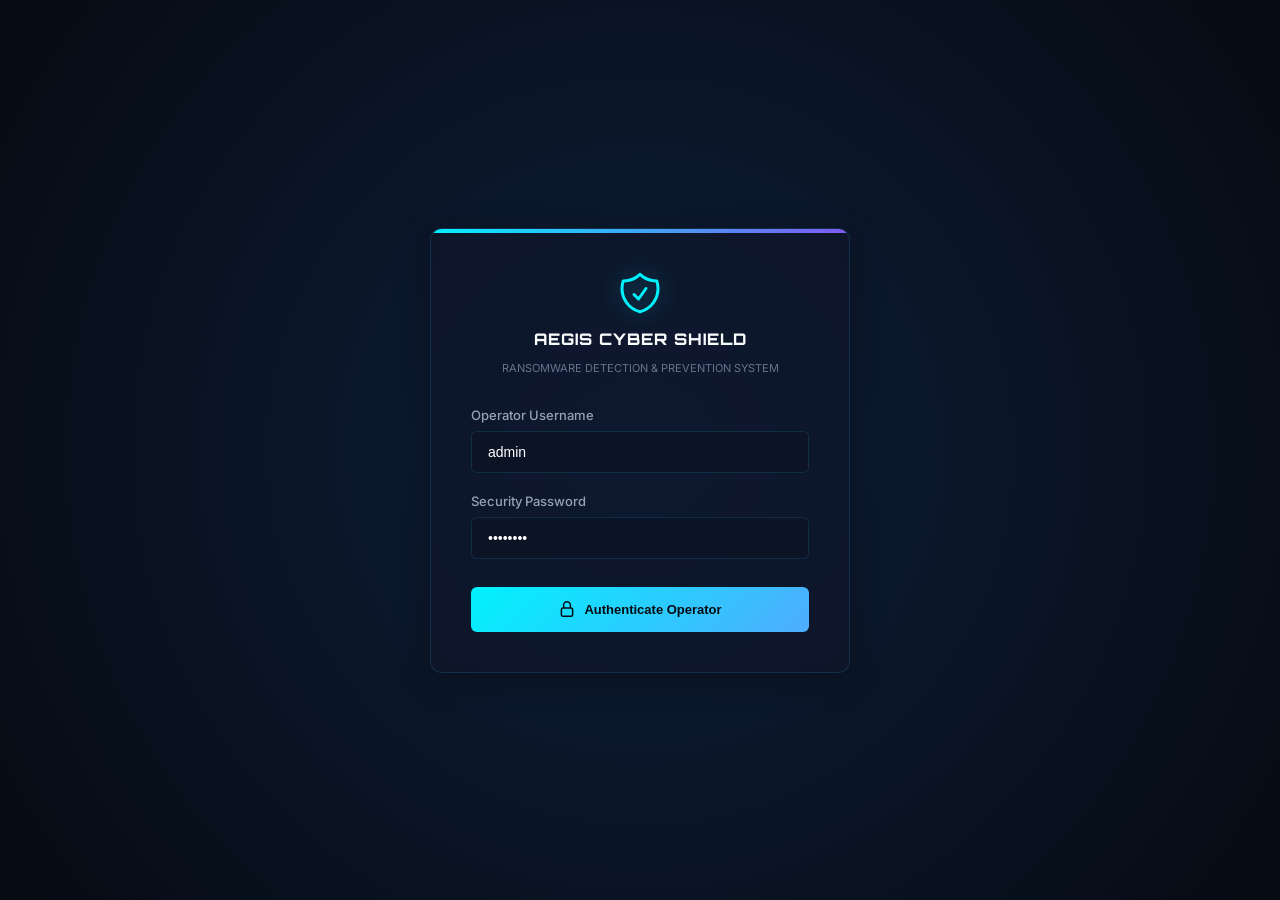
<file: frontend/index.html>
<!DOCTYPE html>
<html lang="en">
<head>
    <meta charset="UTF-8">
    <title>Aegis Shield Redirecting...</title>
    <script>
        // Redirect to login page first
        window.location.href = 'login.html';
    </script>
</head>
<body>
    <p>Redirecting to control dashboard...</p>
</body>
</html>
</file>
<file: frontend/css/styles.css>
/* Import high-tech fonts from Google Fonts */
@import url('https://fonts.googleapis.com/css2?family=Inter:wght@300;400;500;600;700&family=Orbitron:wght@400;600;800;900&display=swap');

:root {
    --bg-main: #060b13;
    --bg-sidebar: #0a1120;
    --bg-card: rgba(15, 23, 42, 0.6);
    --border-color: rgba(56, 189, 248, 0.15);

    --color-primary: #00f2fe;
    --color-primary-glow: rgba(0, 242, 254, 0.35);
    --color-secondary: #7f5af0;

    --color-safe: #10b981;
    --color-safe-glow: rgba(16, 185, 129, 0.25);

    --color-warning: #f59e0b;
    --color-warning-glow: rgba(245, 158, 11, 0.25);

    --color-danger: #ef4444;
    --color-danger-glow: rgba(239, 68, 68, 0.35);

    --text-primary: #f8fafc;
    --text-secondary: #94a3b8;
    --text-muted: #64748b;

    --sidebar-width: 260px;
    --header-height: 70px;
    --font-sans: 'Inter', sans-serif;
    --font-mono: 'Orbitron', sans-serif;
}

* {
    margin: 0;
    padding: 0;
    box-sizing: border-box;
}

body {
    background-color: var(--bg-main);
    color: var(--text-primary);
    font-family: var(--font-sans);
    min-height: 100vh;
    overflow-x: hidden;
}

/* Scrollbar Customization */
::-webkit-scrollbar {
    width: 6px;
    height: 6px;
}

::-webkit-scrollbar-track {
    background: var(--bg-main);
}

::-webkit-scrollbar-thumb {
    background: var(--border-color);
    border-radius: 3px;
}

::-webkit-scrollbar-thumb:hover {
    background: var(--color-primary);
}

/* Page Layout */
#app-layout {
    display: flex;
    min-height: 100vh;
}

/* Sidebar Styling */
.sidebar {
    width: var(--sidebar-width);
    background-color: var(--bg-sidebar);
    border-right: 1px solid var(--border-color);
    display: flex;
    flex-direction: column;
    position: fixed;
    height: 100vh;
    z-index: 100;
}

.sidebar-brand {
    padding: 24px;
    display: flex;
    align-items: center;
    gap: 12px;
    border-bottom: 1px solid var(--border-color);
}

.brand-icon {
    width: 32px;
    height: 32px;
    color: var(--color-primary);
    filter: drop-shadow(0 0 8px var(--color-primary-glow));
}

.brand-text {
    font-family: var(--font-mono);
    font-weight: 800;
    font-size: 14px;
    letter-spacing: 1px;
    background: linear-gradient(135deg, var(--color-primary), #4facfe);
    background-clip: text;
    -webkit-background-clip: text;
    -webkit-text-fill-color: transparent;
    text-transform: uppercase;
}

.sidebar-menu {
    list-style: none;
    padding: 24px 16px;
    display: flex;
    flex-direction: column;
    gap: 8px;
    flex-grow: 1;
}

.sidebar-item a {
    display: flex;
    align-items: center;
    gap: 16px;
    padding: 12px 16px;
    color: var(--text-secondary);
    text-decoration: none;
    font-size: 14px;
    font-weight: 500;
    border-radius: 8px;
    transition: all 0.3s ease;
}

.sidebar-item a:hover,
.sidebar-item.active a {
    color: #ffffff;
    background: rgba(56, 189, 248, 0.08);
    box-shadow: inset 3px 0 0 var(--color-primary);
}

.sidebar-item a svg {
    width: 20px;
    height: 20px;
    transition: transform 0.3s ease;
}

.sidebar-item a:hover svg,
.sidebar-item.active a svg {
    color: var(--color-primary);
    filter: drop-shadow(0 0 5px var(--color-primary-glow));
    transform: translateX(2px);
}

.sidebar-footer {
    padding: 20px;
    border-top: 1px solid var(--border-color);
}

.user-profile {
    display: flex;
    align-items: center;
    gap: 12px;
}

.avatar {
    width: 36px;
    height: 36px;
    border-radius: 50%;
    background: linear-gradient(135deg, var(--color-primary), var(--color-secondary));
    display: flex;
    align-items: center;
    justify-content: center;
    font-family: var(--font-mono);
    font-weight: bold;
    color: white;
}

.user-info {
    flex-grow: 1;
    overflow: hidden;
}

.user-name {
    font-size: 13px;
    font-weight: 600;
    color: #ffffff;
}

.user-role {
    font-size: 11px;
    color: var(--text-muted);
}

.btn-logout {
    background: transparent;
    border: none;
    color: var(--text-muted);
    cursor: pointer;
    transition: color 0.3s ease;
}

.btn-logout:hover {
    color: var(--color-danger);
}

/* Main Content Area */
.main-content {
    margin-left: var(--sidebar-width);
    flex-grow: 1;
    min-height: 100vh;
    display: flex;
    flex-direction: column;
}

/* Top Header */
.top-header {
    height: var(--header-height);
    border-bottom: 1px solid var(--border-color);
    padding: 0 32px;
    display: flex;
    align-items: center;
    justify-content: space-between;
    background-color: rgba(10, 17, 32, 0.4);
    backdrop-filter: blur(10px);
    position: sticky;
    top: 0;
    z-index: 90;
}

.page-title h1 {
    font-size: 20px;
    font-weight: 700;
    color: #ffffff;
    font-family: var(--font-mono);
}

.header-actions {
    display: flex;
    align-items: center;
    gap: 20px;
}

.system-badge {
    display: flex;
    align-items: center;
    gap: 8px;
    padding: 6px 12px;
    border-radius: 20px;
    font-size: 12px;
    font-weight: 600;
    font-family: var(--font-mono);
}

.system-badge.safe {
    background-color: rgba(16, 185, 129, 0.1);
    border: 1px solid var(--color-safe);
    color: var(--color-safe);
    box-shadow: 0 0 10px rgba(16, 185, 129, 0.15);
}

.system-badge.warning {
    background-color: rgba(245, 158, 11, 0.1);
    border: 1px solid var(--color-warning);
    color: var(--color-warning);
    box-shadow: 0 0 10px rgba(245, 158, 11, 0.15);
}

.system-badge.danger {
    background-color: rgba(239, 68, 68, 0.1);
    border: 1px solid var(--color-danger);
    color: var(--color-danger);
    box-shadow: 0 0 10px rgba(239, 68, 68, 0.25);
    animation: pulse 1.5s infinite alternate;
}

.badge-dot {
    width: 8px;
    height: 8px;
    border-radius: 50%;
    background-color: currentColor;
}

/* Content Container */
.content-body {
    padding: 32px;
    flex-grow: 1;
}

/* Glassmorphism Cards */
.card {
    background: var(--bg-card);
    border: 1px solid var(--border-color);
    border-radius: 12px;
    padding: 24px;
    box-shadow: 0 8px 32px 0 rgba(0, 0, 0, 0.3);
    backdrop-filter: blur(4px);
    transition: transform 0.3s ease, border-color 0.3s ease;
}

.card:hover {
    border-color: rgba(56, 189, 248, 0.35);
}

/* Statistics Grid */
.stats-grid {
    display: grid;
    grid-template-columns: repeat(auto-fit, minmax(220px, 1fr));
    gap: 24px;
    margin-bottom: 32px;
}

.stat-card {
    display: flex;
    flex-direction: column;
    justify-content: space-between;
}

.stat-header {
    display: flex;
    justify-content: space-between;
    align-items: center;
    color: var(--text-secondary);
    font-size: 13px;
    font-weight: 500;
}

.stat-icon {
    width: 24px;
    height: 24px;
    color: var(--color-primary);
}

.stat-card.danger .stat-icon {
    color: var(--color-danger);
}

.stat-card.safe .stat-icon {
    color: var(--color-safe);
}

.stat-value {
    margin-top: 16px;
    font-family: var(--font-mono);
    font-size: 32px;
    font-weight: 800;
    color: #ffffff;
}

/* Dashboard Layout Grid */
.dashboard-grid {
    display: grid;
    grid-template-columns: 2fr 1fr;
    gap: 24px;
}

.grid-col-full {
    grid-column: 1 / -1;
}

/* Section Headers */
.section-header {
    display: flex;
    justify-content: space-between;
    align-items: center;
    margin-bottom: 20px;
}

.section-title {
    font-size: 16px;
    font-weight: 700;
    color: #ffffff;
    font-family: var(--font-mono);
    display: flex;
    align-items: center;
    gap: 10px;
}

.section-title svg {
    width: 18px;
    height: 18px;
    color: var(--color-primary);
}

/* Custom Table Styling */
.table-container {
    overflow-x: auto;
    width: 100%;
}

.custom-table {
    width: 100%;
    border-collapse: collapse;
    text-align: left;
}

.custom-table th {
    padding: 14px 16px;
    font-size: 12px;
    font-weight: 600;
    color: var(--text-secondary);
    border-bottom: 1px solid var(--border-color);
    text-transform: uppercase;
    letter-spacing: 0.5px;
}

.custom-table td {
    padding: 14px 16px;
    font-size: 13px;
    color: var(--text-primary);
    border-bottom: 1px solid rgba(56, 189, 248, 0.05);
}

.custom-table tr:hover td {
    background-color: rgba(56, 189, 248, 0.03);
}

/* Badges for status and levels */
.badge {
    padding: 4px 8px;
    border-radius: 4px;
    font-size: 11px;
    font-weight: 600;
    font-family: var(--font-mono);
    display: inline-block;
}

.badge.level-critical,
.badge.status-detected {
    background-color: rgba(239, 68, 68, 0.1);
    color: var(--color-danger);
    border: 1px solid rgba(239, 68, 68, 0.3);
}

.badge.level-high,
.badge.status-blocked {
    background-color: rgba(245, 158, 11, 0.1);
    color: var(--color-warning);
    border: 1px solid rgba(245, 158, 11, 0.3);
}

.badge.level-medium {
    background-color: rgba(127, 90, 240, 0.1);
    color: #a78bfa;
    border: 1px solid rgba(127, 90, 240, 0.3);
}

.badge.level-low,
.badge.status-resolved {
    background-color: rgba(16, 185, 129, 0.1);
    color: var(--color-safe);
    border: 1px solid rgba(16, 185, 129, 0.3);
}

/* Button Component */
.btn {
    background: transparent;
    color: #ffffff;
    border: 1px solid var(--border-color);
    padding: 10px 20px;
    font-size: 13px;
    font-weight: 600;
    border-radius: 6px;
    cursor: pointer;
    transition: all 0.3s ease;
    display: inline-flex;
    align-items: center;
    gap: 8px;
}

.btn:hover {
    border-color: var(--color-primary);
    box-shadow: 0 0 10px var(--color-primary-glow);
}

.btn-primary {
    background: linear-gradient(135deg, var(--color-primary), #4facfe);
    border: none;
    color: #060b13;
}

.btn-primary:hover {
    transform: translateY(-1px);
    box-shadow: 0 0 15px var(--color-primary-glow);
}

.btn-danger {
    background: rgba(239, 68, 68, 0.1);
    border: 1px solid var(--color-danger);
    color: var(--color-danger);
}

.btn-danger:hover {
    background: var(--color-danger);
    color: white;
    box-shadow: 0 0 12px rgba(239, 68, 68, 0.4);
}

.btn-sm {
    padding: 6px 12px;
    font-size: 11px;
}

/* Log Item Activity Badge */
.activity-badge {
    font-weight: bold;
    font-size: 10px;
}

.activity-create {
    color: var(--color-safe);
}

.activity-modify {
    color: var(--color-warning);
}

.activity-delete {
    color: var(--color-danger);
}

/* Custom Form elements */
.form-group {
    margin-bottom: 20px;
}

.form-group label {
    display: block;
    font-size: 13px;
    color: var(--text-secondary);
    margin-bottom: 8px;
    font-weight: 500;
}

.form-control {
    width: 100%;
    background-color: rgba(10, 17, 32, 0.5);
    border: 1px solid var(--border-color);
    border-radius: 6px;
    padding: 12px 16px;
    color: #ffffff;
    font-size: 14px;
    transition: all 0.3s ease;
}

.form-control:focus {
    outline: none;
    border-color: var(--color-primary);
    box-shadow: 0 0 8px var(--color-primary-glow);
}

.form-toggle {
    display: flex;
    align-items: center;
    justify-content: space-between;
    padding: 12px 0;
}

.toggle-switch {
    position: relative;
    display: inline-block;
    width: 48px;
    height: 24px;
}

.toggle-switch input {
    opacity: 0;
    width: 0;
    height: 0;
}

.slider {
    position: absolute;
    cursor: pointer;
    top: 0;
    left: 0;
    right: 0;
    bottom: 0;
    background-color: var(--bg-sidebar);
    border: 1px solid var(--border-color);
    transition: .3s;
    border-radius: 24px;
}

.slider:before {
    position: absolute;
    content: "";
    height: 16px;
    width: 16px;
    left: 3px;
    bottom: 3px;
    background-color: var(--text-secondary);
    transition: .3s;
    border-radius: 50%;
}

input:checked+.slider {
    background-color: rgba(0, 242, 254, 0.15);
    border-color: var(--color-primary);
}

input:checked+.slider:before {
    transform: translateX(24px);
    background-color: var(--color-primary);
    box-shadow: 0 0 8px var(--color-primary-glow);
}

/* Pulse Animation */
@keyframes pulse {
    0% {
        box-shadow: 0 0 4px rgba(239, 68, 68, 0.2);
    }

    100% {
        box-shadow: 0 0 15px rgba(239, 68, 68, 0.6);
    }
}

/* Alert Notification List in sidebar or alert page */
.alert-item {
    display: flex;
    gap: 12px;
    padding: 14px;
    border-radius: 8px;
    border-left: 3px solid var(--color-primary);
    background-color: rgba(56, 189, 248, 0.03);
    margin-bottom: 12px;
}

.alert-item.severity-critical {
    border-left-color: var(--color-danger);
    background-color: rgba(239, 68, 68, 0.03);
}

.alert-item.severity-warning {
    border-left-color: var(--color-warning);
    background-color: rgba(245, 158, 11, 0.03);
}

.alert-content {
    flex-grow: 1;
}

.alert-msg {
    font-size: 13px;
    color: var(--text-primary);
    line-height: 1.4;
}

.alert-time {
    font-size: 10px;
    color: var(--text-muted);
    margin-top: 4px;
    font-family: var(--font-mono);
}

/* Login Page Custom style */
.login-container {
    display: flex;
    align-items: center;
    justify-content: center;
    min-height: 100vh;
    padding: 20px;
    background: radial-gradient(circle at center, #0e1e38 0%, var(--bg-main) 100%);
}

.login-card {
    width: 100%;
    max-width: 420px;
    padding: 40px;
    position: relative;
    overflow: hidden;
}

.login-card::before {
    content: '';
    position: absolute;
    top: 0;
    left: 0;
    width: 100%;
    height: 4px;
    background: linear-gradient(90deg, var(--color-primary), var(--color-secondary));
}

.login-logo {
    display: flex;
    flex-direction: column;
    align-items: center;
    gap: 12px;
    margin-bottom: 32px;
}

.login-logo svg {
    width: 48px;
    height: 48px;
    color: var(--color-primary);
    filter: drop-shadow(0 0 12px var(--color-primary-glow));
}

.login-title {
    font-family: var(--font-mono);
    font-size: 16px;
    font-weight: 800;
    letter-spacing: 1px;
    text-transform: uppercase;
    text-align: center;
}

/* Responsive adjustments */
@media (max-width: 992px) {
    .dashboard-grid {
        grid-template-columns: 1fr;
    }
}

@media (max-width: 768px) {
    .sidebar {
        width: 60px;
    }

    .sidebar .brand-text,
    .sidebar .sidebar-item span,
    .sidebar .user-info,
    .sidebar .user-profile button {
        display: none;
    }

    .main-content {
        margin-left: 60px;
    }

    .top-header {
        padding: 0 16px;
    }

    .content-body {
        padding: 16px;
    }
}
</file>
